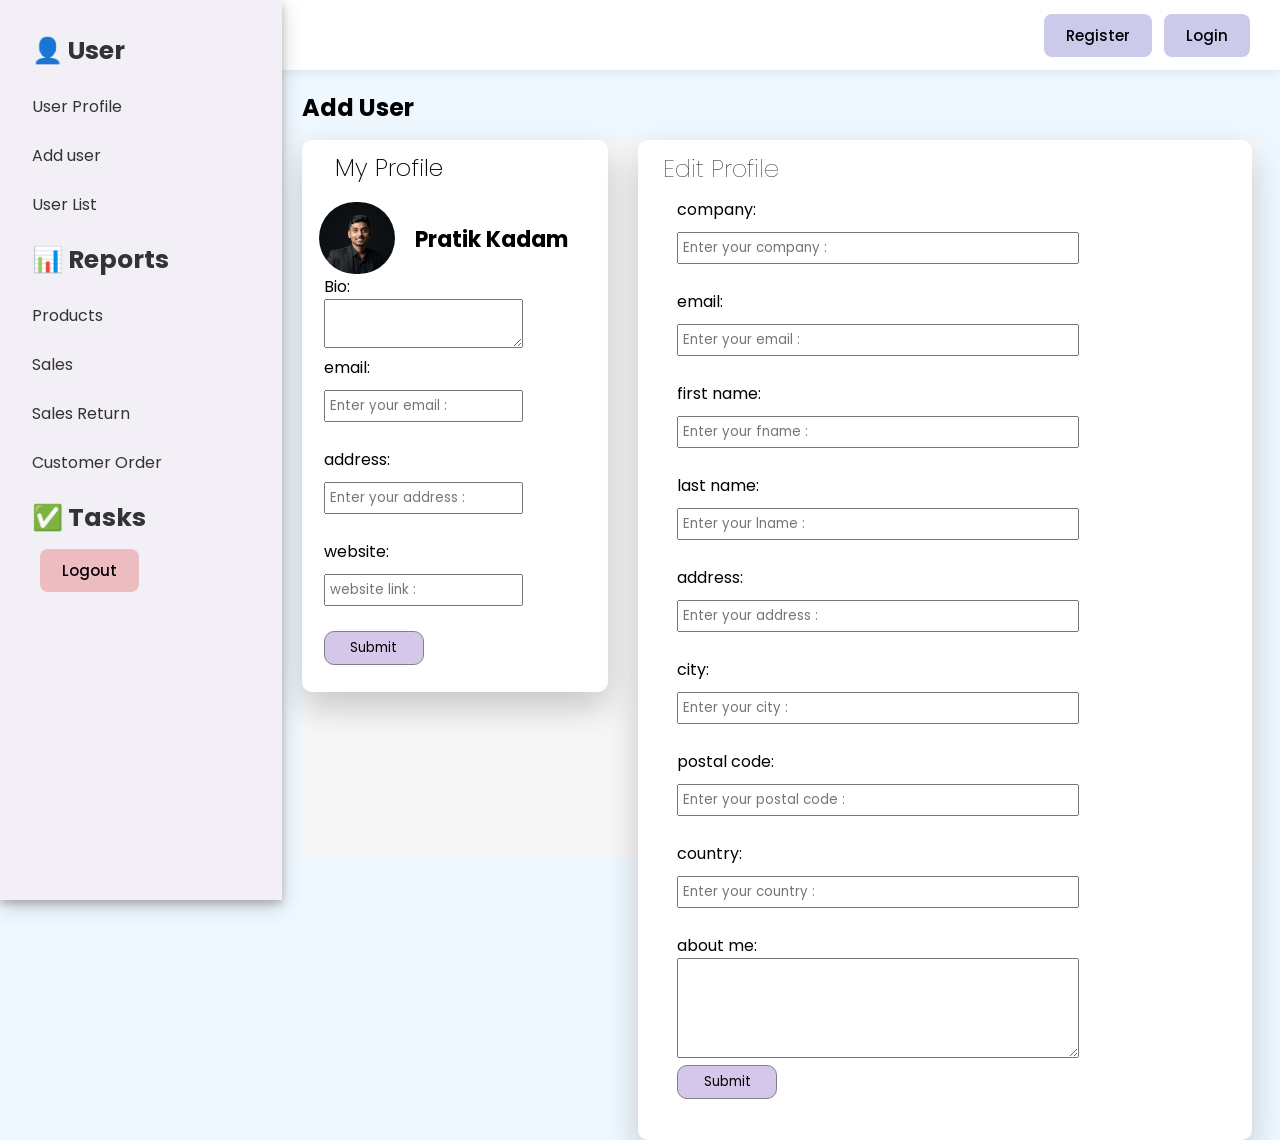
<file: adduser.html>
<!DOCTYPE html>
<html lang="en">
<head>
   <meta charset="UTF-8">
    <title>Adduser</title>
<link rel="preconnect" href="https://fonts.googleapis.com">
<link rel="preconnect" href="https://fonts.gstatic.com" crossorigin>
<link href="https://fonts.googleapis.com/css2?family=Poppins:wght@300;400;500;600;700&display=swap" rel="stylesheet">


   <link rel ="stylesheet" href="dashboard.css"/>
   <link rel ="stylesheet" href="adduser.css"/>






</head>
<body>
    
   <div class="sidebar">

    <ul>
        <li><a href=""><span style="font-size: 25px;font-weight: bold;">👤 User</span></a></li>
        <li><a href="index.html">User Profile</a></li>
        <li><a href="adduser.html">Add user</a></li>
        <li><a href="userlist.html">User List</a></li>
    </ul>



     <ul>
        <li><a href=""><span style="font-size: 25px;font-weight: bold;">📊 Reports</span></a></li>
        <li><a href="product.html">Products</a></li>
        <li><a href="sales.html">Sales</a></li>
        <li><a href="">Sales Return</a></li>
        <li><a href="">Customer Order</a></li>


    </ul>


     <ul>
        <li><a href=""><span style="font-size: 25px;font-weight: bold;">✅ Tasks</span></a></li>

    </ul>

<div class="header-buttons" style="margin-left: 20px;">
    
        <button class="logout-btn">Logout</button>
    </div>

</div>



<header>

 <div class="header-buttons">
       <a href="Register.html"><button class="register-btn">Register</button></a>
       <a href="login.html"><button class="register-btn">Login</button></a>
    </div>



    


</header>



<section class="first-section">

<h1>Add User</h1>

<div class="main-form">




	<div class="main-form1">


<h2>My Profile</h2>
<div style="display:flex;gap: 20px;">
<img src ="images/Pratik.jpeg" alt ="pratik img" class="form-myimg">

<span style="margin-top:38px;font-size:22px;font-weight:bold">Pratik Kadam</span>


</div>



<form action="/action_page.php">


  <label for="lname">Bio:</label><br>

<textarea name="message" rows="10" cols="30">
</textarea><br>


  <label for="lname">email:</label><br>
  <input type="text" id="lname" name="lname" placeholder="Enter your email :"><br><br>

 <label for="lname">address:</label><br>
  <input type="text" id="lname" name="lname" placeholder="Enter your address :"><br><br>


 <label for="lname">website:</label><br>
  <input type="text" id="lname" name="lname" placeholder="website link :"><br><br>



<button type = "submit" class="main-form-button">Submit</button>


</form> 






	</div>













<div class="main-form2">


<h2>Edit Profile</h2>


<form action="/action_page.php">


  <label for="fname">company:</label><br>
  <input type="text" id="fname" name="fname" placeholder="Enter your company :"><br><br>


  <label for="lname">email:</label><br>
  <input type="text" id="lname" name="lname" placeholder="Enter your email :"><br><br>

 <label for="lname">first name:</label><br>
  <input type="text" id="lname" name="lname" placeholder="Enter your fname :"><br><br>


 <label for="lname">last name:</label><br>
  <input type="text" id="lname" name="lname" placeholder="Enter your lname :"><br><br>


 <label for="lname">address:</label><br>
  <input type="text" id="lname" name="lname" placeholder="Enter your address :"><br><br>



 <label for="lname">city:</label><br>
  <input type="text" id="lname" name="lname" placeholder="Enter your city :"><br><br>



 <label for="lname">postal code:</label><br>
  <input type="text" id="lname" name="lname" placeholder="Enter your postal code :"><br><br>



 <label for="lname">country:</label><br>
  <input type="text" id="lname" name="lname" placeholder="Enter your country :"><br><br>


 <label for="lname">about me:</label><br>

<textarea name="message" rows="10" cols="30">
</textarea>

<br>

<button type = "submit" class="main-form-button">Submit</button>


</form> 





	</div>




</div>



</section>













</body>
</html>
</file>
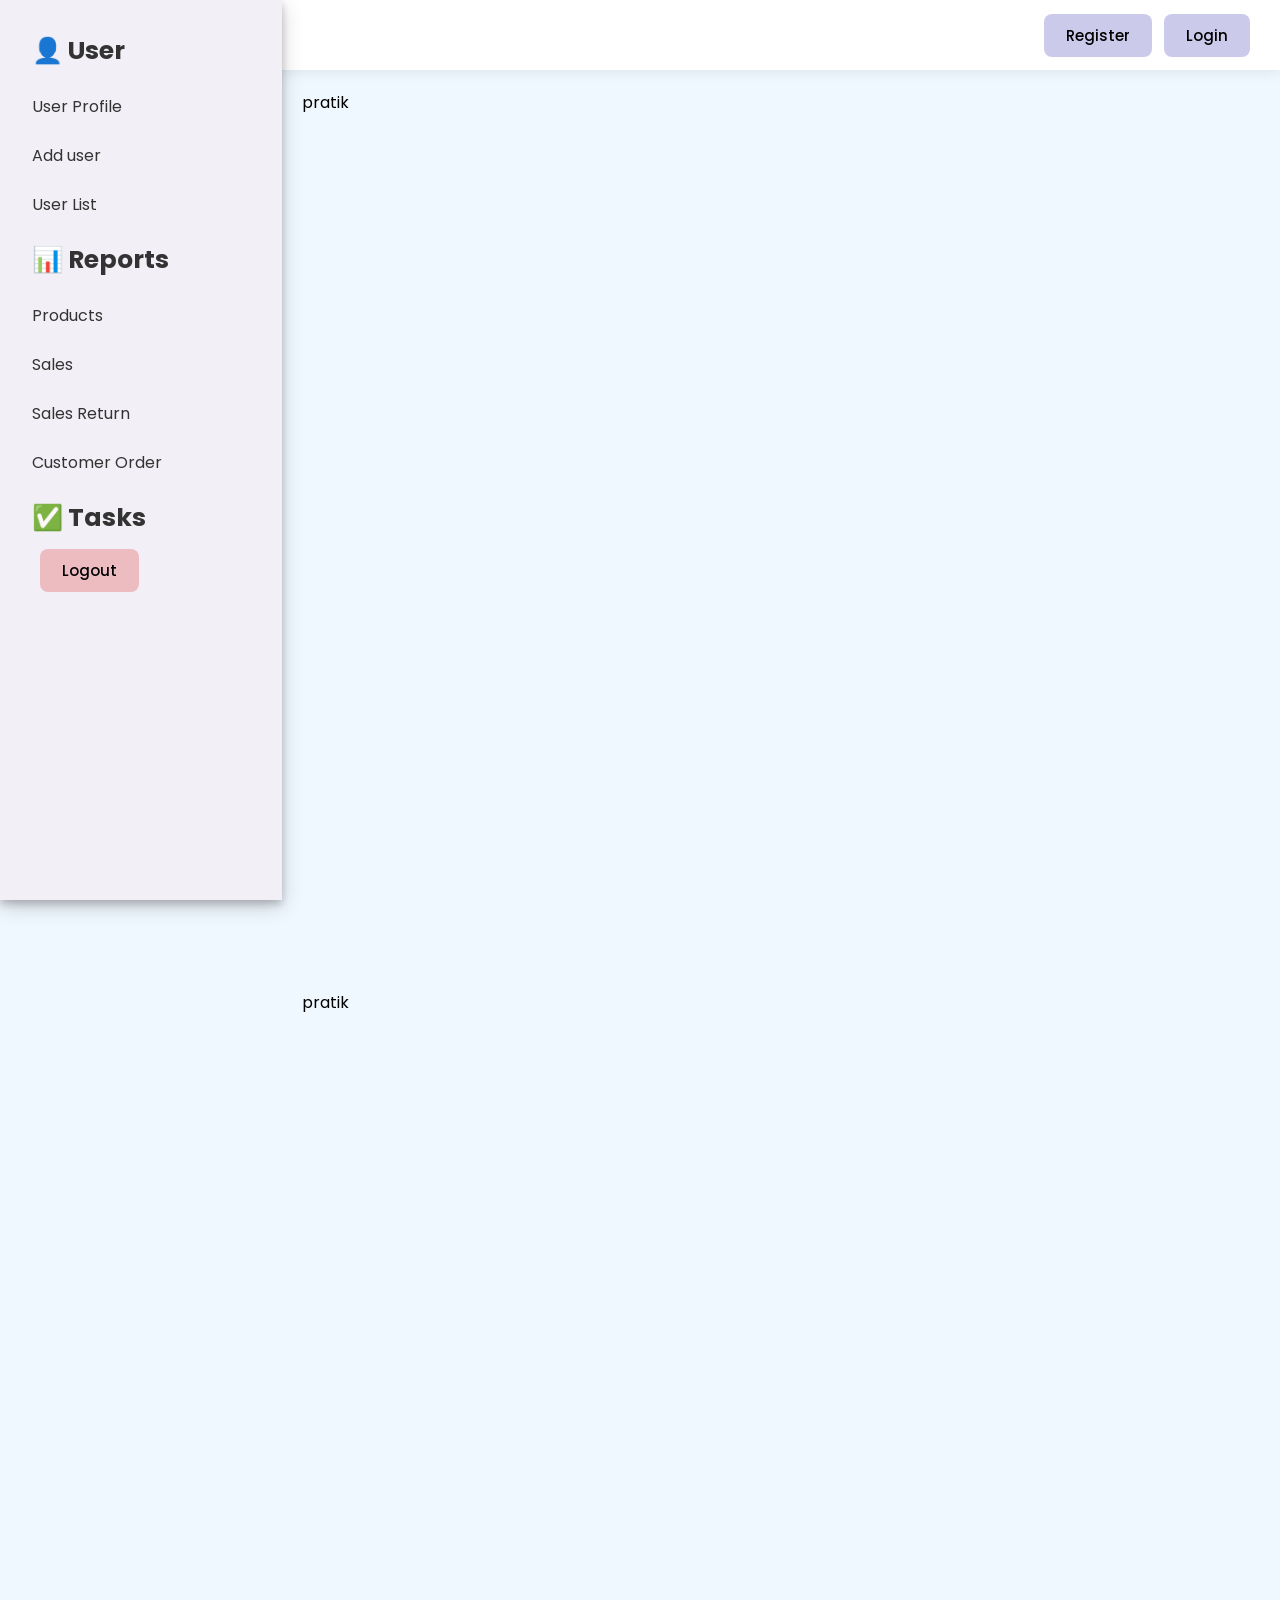
<file: dashboard.html>
<!DOCTYPE html>
<html lang="en">
<head>
   <meta charset="UTF-8">
    <title>Dashboard</title>
<link rel="preconnect" href="https://fonts.googleapis.com">
<link rel="preconnect" href="https://fonts.gstatic.com" crossorigin>
<link href="https://fonts.googleapis.com/css2?family=Poppins:wght@300;400;500;600;700&display=swap" rel="stylesheet">


    <style>

  *{
    margin: 0;
    padding: 0;
    box-sizing: border-box;
font-family: 'Poppins', sans-serif;


}

body{
    background-color: aliceblue;
}




header{

    
max-width:100%;
background:white;
height:70px;
box-shadow:0 0 15px rgba(0,0,0,0.1);
position:sticky;
top:0;
z-index:1000;





}

header{
    max-width:100%;
    background:white;
    height:70px;
    box-shadow:0 0 15px rgba(0,0,0,0.1);
    position:sticky;
    top:0;
    z-index:999;

    display:flex;
    justify-content:flex-end;
    align-items:center;
    padding-right:30px;
}

.header-buttons{
    display:flex;
    gap:12px;
}






.header-buttons button{
    border:none;
    padding:10px 22px;
    border-radius:8px;
    font-size:15px;
    font-weight:500;
    cursor:pointer;
    transition:0.3s;
}

.register-btn{
    background:#cccaea;
    color:black;
}


.register-btn:hover{
    background:#e3e2f4;
}






.login-btn{
    background:#cdf0d5;
    color:black;
}


.login-btn:hover{
    background:#bfe6c7;
}






.logout-btn{
    background:#edbcc1;
    color:black;
}

.logout-btn:hover{
    background:#e8a8ae;
}










.sidebar{
    height: 100vh;
    width: 22%;
    background-color: rgb(243, 239, 246);
    box-shadow: 0 4px 8px rgba(0,0,0,0.2),
                0 6px 20px rgba(0,0,0,0.19);
    position: fixed;
    top: 0;
    left: 0;
    z-index: 1000;
    padding: 20px;
}



.sidebar ul{
    list-style: none;
}






.sidebar ul li a{
    text-decoration: none;
    color: #333;
    display: block;
    padding: 12px;
    border-radius: 8px;
    transition: 0.3s;
    font-family: 'Poppins', sans-serif;



}





.sidebar ul li a:hover{
    background-color: #ecebfe;
    color: blue;
}





.first-section{
    margin-left: 22%;
    width: 78%;
    min-height: 100vh;
    padding: 20px;
}


.second-section{
    margin-left: 22%;
    width: 78%;
    min-height: 100vh;
    padding: 20px;
}




    </style>


</head>
<body>
    
   <div class="sidebar">

    <ul>
        <li><a href=""><span style="font-size: 25px;font-weight: bold;">👤 User</span></a></li>
        <li><a href="">User Profile</a></li>
        <li><a href="">Add user</a></li>
        <li><a href="">User List</a></li>
    </ul>



     <ul>
        <li><a href=""><span style="font-size: 25px;font-weight: bold;">📊 Reports</span></a></li>
        <li><a href="product.html">Products</a></li>
        <li><a href="sales.html">Sales</a></li>
        <li><a href="">Sales Return</a></li>
        <li><a href="">Customer Order</a></li>


    </ul>


     <ul>
        <li><a href=""><span style="font-size: 25px;font-weight: bold;">✅ Tasks</span></a></li>

    </ul>

<div class="header-buttons" style="margin-left: 20px;">
    
        <button class="logout-btn">Logout</button>
    </div>

</div>



<header>

 <div class="header-buttons">
       <a href="Register.html"><button class="register-btn">Register</button></a>
       <a href="login.html"><button class="register-btn">Login</button></a>
    </div>



    


</header>



<section class="first-section">

pratik

</section>


<section class="second-section">


pratik

</section>

</body>
</html>
</file>
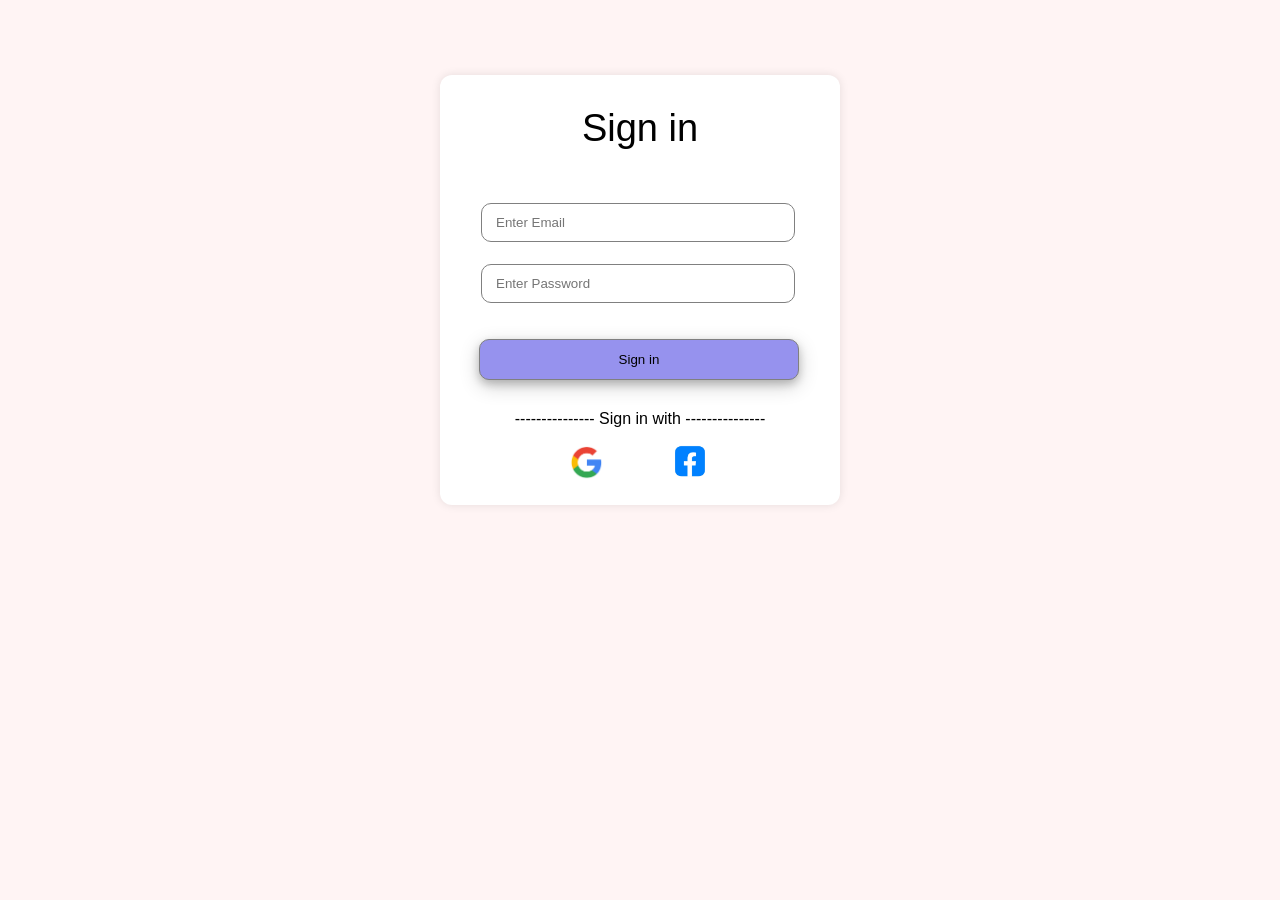
<file: login.html>
<!DOCTYPE html>
<html lang="en">
<head>
    
    <title>Register</title>


<style>


*{



        font-family: Arial, sans-serif;
        font-weight: 100;
}
    body{

background-color: #fff4f4;
  justify-content: center;
  align-items: center; 
  display: flex;
    }

section{
 margin-top: 67px;
    height: 430px;
    width: 400px;
    background-color: #ffffff;
    border-radius: 12px;
    box-shadow: 0 0 10px rgba(0, 0, 0, 0.1);
    justify-content: center;
    align-items: center;
}

section h1{
    text-align: center;
    font-size: 38px;
}

form{

    width: 80%;
    height: 213px;
    margin-left: 13px;
}

input{

      margin-top: 22px;
    width: 284px;
    height: 9px;
    margin-left: 28px;
    padding: 14px;
transition: 0.5s;
border-radius: 10px;
    border: 1px solid grey



}


input:hover{

    border-color: rgb(248, 194, 194);


}


button{
width: 100%;
    padding: 12px;
    background-color: #9692ee;
    margin-left: 26px;
    box-shadow: 0 4px 8px 0 rgba(0, 0, 0, 0.2), 0 6px 20px 0 rgba(0, 0, 0, 0.19);
    transition: 0.5s;
    border-radius: 10px;
    border: 1px solid gray;

}

button:hover{
    background-color: rgb(230, 185, 185);
  box-shadow: 0 4px 8px 0 rgba(0, 0, 0, 0.2), 0 6px 20px 0 rgba(0, 0, 0, 0.19);


}

p{
text-align: center;


}

.google-logo{


        width: 35px;
    margin-left: 129px;
}


.facebook-logo{

       width: 36px;
    margin-left: 64px;


}

</style>

</head>
<body>
   

    <section>

<h1>Sign in</h1>


<form>

    <input type ="text" placeholder="Enter Email"/>

    
    <input type ="text" placeholder="Enter Password"/>


<br>
<br>
<br>
    <button type="submit">Sign in</button>

</form>

<div>
<p>---------------  Sign in with  ---------------</p>

<img src="images/google-logo.png" class = "google-logo" alt="google-logo"/>
<img src="images/facebook-logo.jpg" class = "facebook-logo" alt="facebook-logo"/>


</div>
</section>








</body>
</html>
</file>
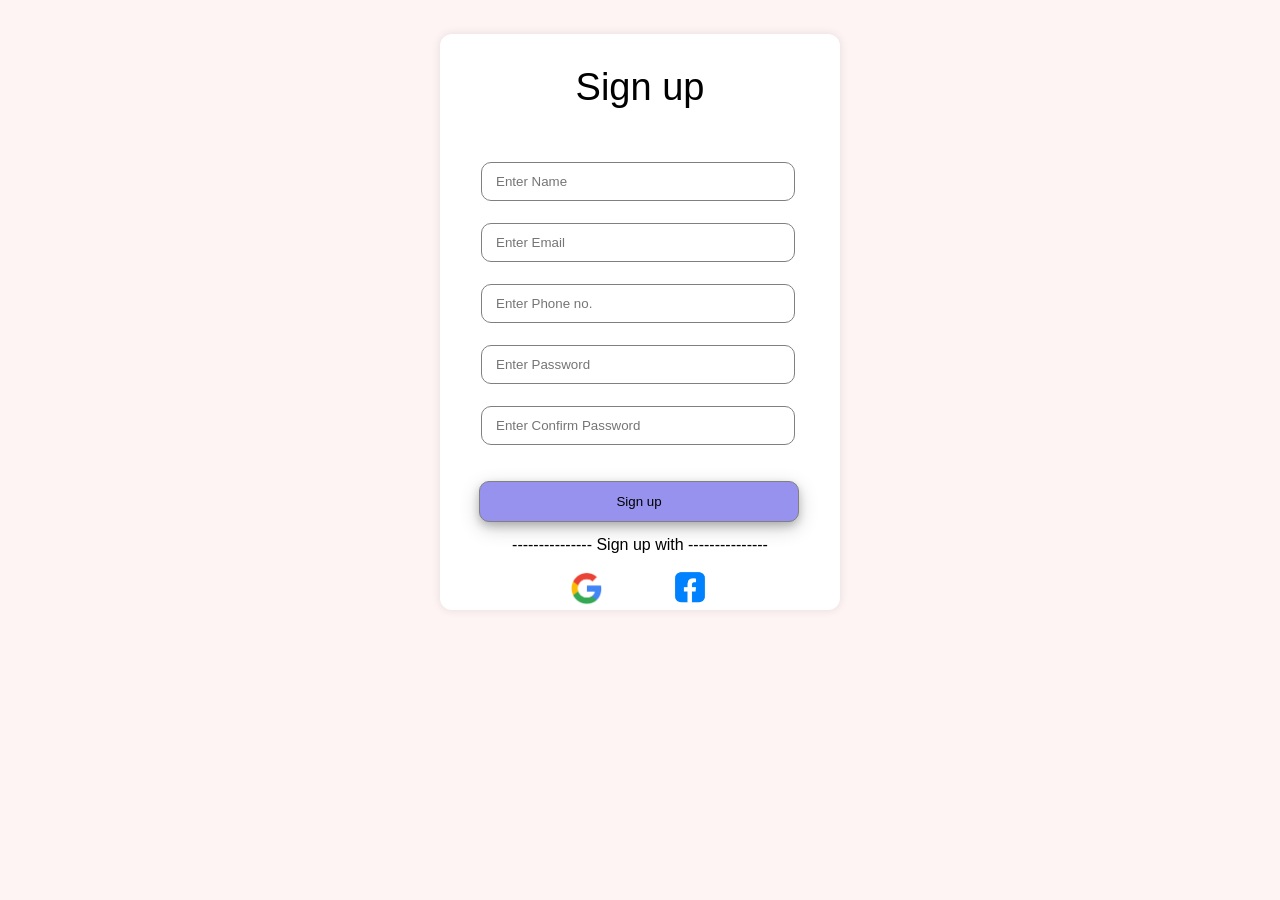
<file: Register.html>
<!DOCTYPE html>
<html lang="en">
<head>
    
    <title>Register</title>


<style>


*{



        font-family: Arial, sans-serif;
        font-weight: 100;
}
    body{

background-color: #fff4f4;
  justify-content: center;
  align-items: center; 
  display: flex;
    }

section{
   margin-top: 26px;
    min-height: 570px;
    width: 400px;
    background-color: #ffffff;
    border-radius: 12px;
    box-shadow:0 0 10px rgba(0,0,0,0.1);
 justify-content: center;
  align-items: center; 
}

section h1{
    text-align: center;
    font-size: 38px;
}

form{

width: 80%;
height: 327px;
    margin-left: 13px;
}

input{

      margin-top: 22px;
    width: 284px;
    height: 9px;
    margin-left: 28px;
    padding: 14px;
transition: 0.5s;
border-radius: 10px;
    border: 1px solid grey



}


input:hover{

    border-color: rgb(248, 194, 194);


}


button{
width: 100%;
    padding: 12px;
    background-color: #9692ee;
    margin-left: 26px;
    box-shadow: 0 4px 8px 0 rgba(0, 0, 0, 0.2), 0 6px 20px 0 rgba(0, 0, 0, 0.19);
    transition: 0.5s;
    border-radius: 10px;
    border: 1px solid gray;

}

button:hover{
    background-color: rgb(230, 185, 185);
  box-shadow: 0 4px 8px 0 rgba(0, 0, 0, 0.2), 0 6px 20px 0 rgba(0, 0, 0, 0.19);


}

p{
text-align: center;


}

.google-logo{


        width: 35px;
    margin-left: 129px;
}


.facebook-logo{

       width: 36px;
    margin-left: 64px;


}

div{

margin-top: 69px;
}

</style>

</head>
<body>
   

    <section>

<h1>Sign up</h1>


<form>

    <input type ="text" placeholder="Enter Name"/>
    <input type ="text" placeholder="Enter Email"/>

    <input type ="text" placeholder="Enter Phone no."/>
    
    <input type ="text" placeholder="Enter Password"/>

        <input type ="text" placeholder="Enter Confirm Password"/>



<br>
<br>
<br>
    <button type="submit">Sign up</button>

</form>

<div>
<p>---------------  Sign up with  ---------------</p>

<img src="images/google-logo.png" class = "google-logo" alt="google-logo"/>
<img src="images/facebook-logo.jpg" class = "facebook-logo" alt="facebook-logo"/>


</div>
</section>








</body>
</html>
</file>
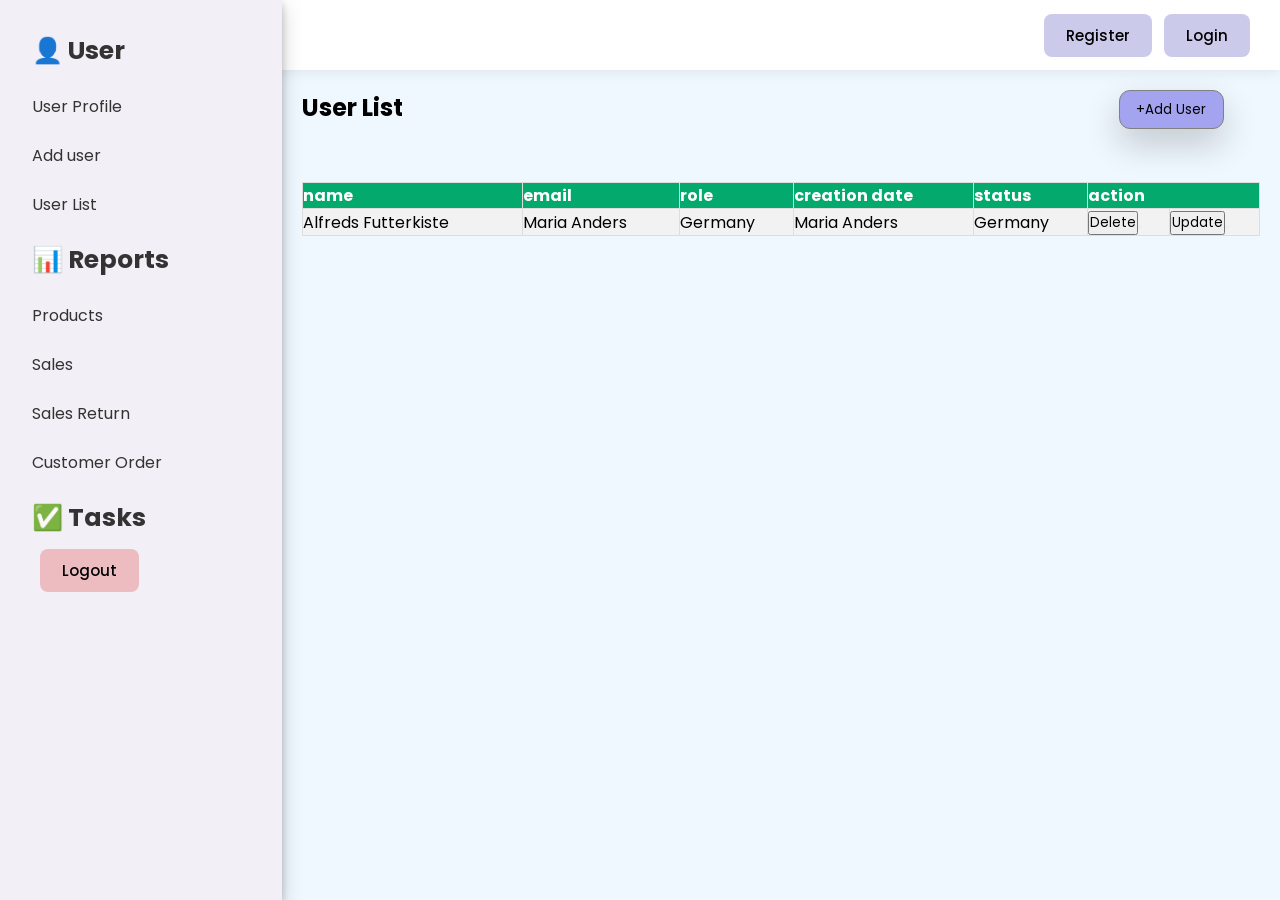
<file: userlist.html>
<!DOCTYPE html>
<html lang="en">
<head>
   <meta charset="UTF-8">
    <title>Userlist</title>
<link rel="preconnect" href="https://fonts.googleapis.com">
<link rel="preconnect" href="https://fonts.gstatic.com" crossorigin>
<link href="https://fonts.googleapis.com/css2?family=Poppins:wght@300;400;500;600;700&display=swap" rel="stylesheet">


   <link rel ="stylesheet" href="dashboard.css"/>
   <link rel ="stylesheet" href="userlist.css"/>






</head>
<body>
    
   <div class="sidebar">

    <ul>
        <li><a href=""><span style="font-size: 25px;font-weight: bold;">👤 User</span></a></li>
        <li><a href="index.html">User Profile</a></li>
        <li><a href="adduser.html">Add user</a></li>
        <li><a href="userlist.html">User List</a></li>
    </ul>



     <ul>
        <li><a href=""><span style="font-size: 25px;font-weight: bold;">📊 Reports</span></a></li>
        <li><a href="product.html">Products</a></li>
        <li><a href="sales.html">Sales</a></li>
        <li><a href="">Sales Return</a></li>
        <li><a href="">Customer Order</a></li>


    </ul>


     <ul>
        <li><a href=""><span style="font-size: 25px;font-weight: bold;">✅ Tasks</span></a></li>

    </ul>

<div class="header-buttons" style="margin-left: 20px;">
    
        <button class="logout-btn">Logout</button>
    </div>

</div>



<header>

 <div class="header-buttons">
       <a href="Register.html"><button class="register-btn">Register</button></a>
       <a href="login.html"><button class="register-btn">Login</button></a>
    </div>



    


</header>



<section class="first-section">



<div class="adduser-title">
<h2>User List</h2>

<a href = "adduser.html"><button>+Add User</button></a>

</div>






<table>
  <tr>
    <th>name</th>
    <th>email</th>
    <th>role</th>
<th>creation date</th>
<th>status</th>


<th colspan=2>action</th>


  </tr>

  <tr>
    <td>Alfreds Futterkiste</td>
    <td>Maria Anders</td>
    <td>Germany</td>
 <td>Maria Anders</td>
    <td>Germany</td>


<td>
<button>Delete<button>
</td>


<td>
<button>Update<button>

</td>

  </tr>


</table>





<section>







</body>
</html>
</file>
<file: dashboard.css>
*{
    margin: 0;
    padding: 0;
    box-sizing: border-box;
font-family: 'Poppins', sans-serif;


}

body{
    background-color: aliceblue;
}




header{

    
max-width:100%;
background:white;
height:70px;
box-shadow:0 0 15px rgba(0,0,0,0.1);
position:sticky;
top:0;
z-index:1000;





}

header{
    max-width:100%;
    background:white;
    height:70px;
    box-shadow:0 0 15px rgba(0,0,0,0.1);
    position:sticky;
    top:0;
    z-index:999;

    display:flex;
    justify-content:flex-end;
    align-items:center;
    padding-right:30px;
}

.header-buttons{
    display:flex;
    gap:12px;
}






.header-buttons button{
    border:none;
    padding:10px 22px;
    border-radius:8px;
    font-size:15px;
    font-weight:500;
    cursor:pointer;
    transition:0.3s;
}

.register-btn{
    background:#cccaea;
    color:black;
}


.register-btn:hover{
    background:#e3e2f4;
}






.login-btn{
    background:#cdf0d5;
    color:black;
}


.login-btn:hover{
    background:#bfe6c7;
}






.logout-btn{
    background:#edbcc1;
    color:black;
}

.logout-btn:hover{
    background:#e8a8ae;
}










.sidebar{
    height: 100vh;
    width: 22%;
    background-color: rgb(243, 239, 246);
    box-shadow: 0 4px 8px rgba(0,0,0,0.2),
                0 6px 20px rgba(0,0,0,0.19);
    position: fixed;
    top: 0;
    left: 0;
    z-index: 1000;
    padding: 20px;
}



.sidebar ul{
    list-style: none;
}






.sidebar ul li a{
    text-decoration: none;
    color: #333;
    display: block;
    padding: 12px;
    border-radius: 8px;
    transition: 0.3s;
    font-family: 'Poppins', sans-serif;



}





.sidebar ul li a:hover{
    background-color: #ecebfe;
    color: blue;
}





.first-section{
    margin-left: 22%;
    width: 78%;
    min-height: 30vh;
    padding: 20px;
}


.first-div{

    height: 119px;
    width: 413px;
    display: flex;
    /* gap: 39px; */
    float: left;
    margin-left: 40px;



}





.profile{

   height: 229px;
    width: 401px;
    margin-bottom: 68px;
    background-color: #a574df;
    border-radius: 27px;
 box-shadow: 0 4px 8px 0 rgba(0, 0, 0, 0.2), 0 6px 20px 0 rgba(0, 0, 0, 0.19);
margin-left:48px;

}

.profile h2{
font-weight: bold;
    margin-left: 25px;
    /* margin-top: 10px; */
    padding-top: 10px;
    color: white;

}

.profile h4{
    font-weight: 100;
    margin-left: 25px;
    /* margin-top: 10px; */
    padding-top: 10px;
    color: white;

}


.profile button{

margin-top: 75px;
    padding: 8px;
    width: 117px;
    margin-left: 57px;
background-color:#8f8fe2;
border-radius:10px;
transition:0.5s;
}

.profile button:hover{
background-color:white;


}



.first-div2{

height: 100px;
    width: 170px;
    background-color: #eee3e3;
    display: flex;
    border: 1px solid grey;
    border-radius: 28px;
    display: inline-block;
    margin-left: 24px;
transition:1s;


}



.first-div2:hover{

box-shadow:0 15px 35px rgba(0,0,0,0.2);


}

.first-div2 h3{

margin-top: 16px;
    margin-left: 43px;


}

.first-div2 h5{
    margin-top: 2px;
    margin-left: 52px;
    font-weight: 100;
}





.second-section{
    margin-left: 22%;
    width: 78%;
    min-height: 100vh;
    padding: 20px;
}
</file>
<file: adduser.css>
.main-form{
    width: 100%;
    height: 80vh;
    background-color: #f7f7f7;
    display: flex;
    flex-wrap: wrap;
    gap: 30px;
    margin-top: 15px;
}


.main-form1{

    width: 32%;
    height: 552px;
    background: white;
box-shadow:0 15px 35px rgba(0,0,0,0.2);
border-radius:10px;

}


.main-form1 h2{
    margin-left: 33px;
    margin-top: 10px;
    font-weight: 200;

}


.main-form1 form{

    margin-left: 22px;

}


.main-form1 form input{
 
    padding: 4px;
    margin-top: 10px;
   width:70%;
}


.main-form1 form textarea{
    width: 70%;
    height: 49px;
}


.main-form-button{
        width: 100px;
    height: 34px;
    border-radius: 10px;
    border: 1px solid grey;
    background: #d5c7ea;
transition:1s;
}


.main-form-button:hover{
    
    background: white;
}











.form-myimg{
    width: 76px;
    border-radius: 39px;
    margin-left: 17px;
    margin-top: 17px;

}














.main-form2{

       width: 64%;
    height: 1000px;
    background: white;
box-shadow:0 15px 35px rgba(0,0,0,0.2);
border-radius:10px;


}

.main-form2 form{

    margin-left: 39px;
}


.main-form2 textarea{
width: 70%;
    height: 100px;


}


.main-form2 h2{

    padding: 11px;
    font-weight: 100;
    margin-left: 14px;
}

.main-form2 form input{
    
    padding: 4px;
    margin-top: 10px;
   width:70%;
}
</file>
<file: userlist.css>
table {
  font-family: Arial, Helvetica, sans-serif;
  border-collapse: collapse;
  width: 100%;
}

td, th {
  border: 1px solid #ddd;
}

tr:nth-child(even){background-color: #f2f2f2;}

tr:hover {background-color: #ddd;}

th {

  text-align: left;
  background-color: #04AA6D;
  color: white;
}


.main-table{
width:100%;
height:100vh;
background-color:red;

}


.adduser-title{

    display: flex;
    gap: 716px;
    margin-bottom: 53px;

}

.adduser-title button{

    background-color: #a3a3ef;
    width: 105px;
    border: 1px solid grey;
    border-radius: 11px;
    height: 39px;
box-shadow:0 15px 35px rgba(0,0,0,0.2);
transition:0.5;

}


.adduser-title button:hover{
background-color:white;

}
</file>
